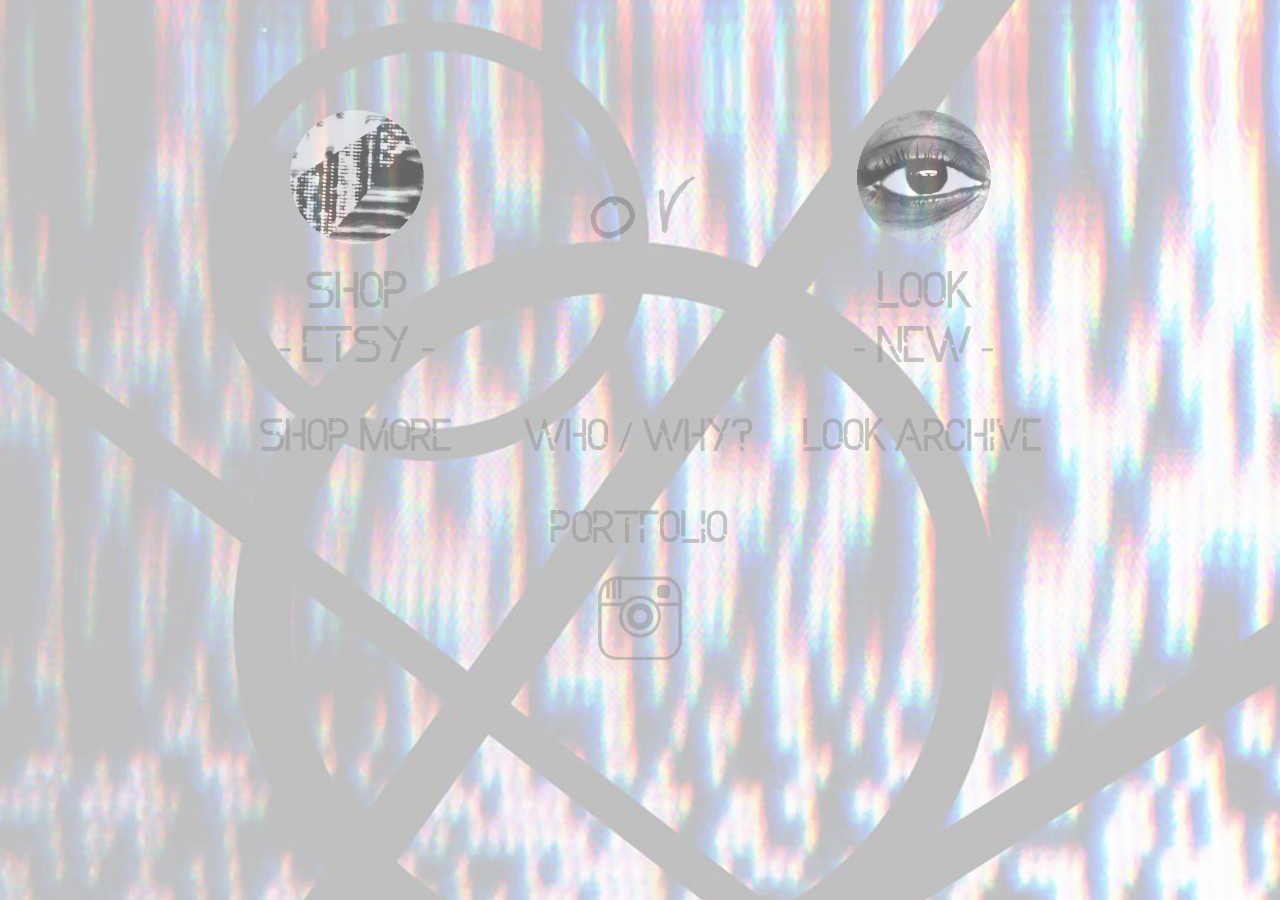
<file: index.html>
<!doctype html>
<!--[if lt IE 7]>      <html class="no-js lt-ie9 lt-ie8 lt-ie7" lang=""> <![endif]-->
<!--[if IE 7]>         <html class="no-js lt-ie9 lt-ie8" lang=""> <![endif]-->
<!--[if IE 8]>         <html class="no-js lt-ie9" lang=""> <![endif]-->
<!--[if gt IE 8]><!--> <html class=wrapper lang=""> <!--<![endif]-->
    <head>
        <meta charset="utf-8">
        <meta http-equiv="X-UA-Compatible" content="IE=edge,chrome=1">
        <title>Front Lawn Utopia</title>
        <meta name="description" content="Front Lawn Utopia print design shop pattern glitch digital new wave">
        <meta name="viewport" content="width=device-width, initial-scale=1">

        <link rel="stylesheet" href="css/bootstrap.min.css">
        <link rel="stylesheet" href="css/baguetteBox.min.css">
        <link rel="stylesheet" href="css/main.css">

        <script src="js/vendor/modernizr-2.8.3-respond-1.4.2.min.js"></script>
    </head>
    <body>
      <div class="container">
        <div class="row">
          <div class="col-md-4">
            <a href="https://www.etsy.com/shop/FrontLawnUtopia" target="_blank">
              <img src="img/shop.png?v=2.0" class="img-responsive img-transparent" alt="Etsy">
            </a>
          </div>
          <div class="col-md-4 hidden-xs">
             <img src="img/or.png?v=2.0" class="img-responsive img-transparent-or">
          </div>
          <div class="col-md-4">
            <a href="#" onclick="runLookbook()">
              <img src="img/lookbook.png?v=2.0" class="img-responsive img-transparent" alt="Lookbook">
            </a>
          </div>
        </div>
        <div class="row">
        <div class="col-md-4">
            <a href="shop_more.html">
             <img src="img/shop_more.png?v=2.0" class="img-responsive img-transparent">
            </a>
          </div>
          <div class="col-md-4">
            <a href="about.html">
             <img src="img/who.png?v=2.0" class="img-responsive img-transparent">
            </a>
          </div>
          <div class="col-md-4">
            <a href="#" onclick="runLookbookArchive()">
             <img src="img/lookbook_archive.png?v=2.0" class="img-responsive img-transparent" alt="Look Archive">
            </a>
          </div>
        </div>
        <div class="row">
          <div class="col-md-4 hidden-xs">
          </div>
          <div class="col-md-4">
            <a href="https://paulinagraphics.com/"">
              <img src="img/portfolio.png?v=2.0" class="img-responsive img-transparent" alt="Portfolio">
            </a>
          </div>
          <div class="col-md-4 hidden-xs">
          </div>
        </div>
        <div class="row">
          <div class="col-md-4 hidden-xs">
          </div>
          <div class="col-md-4">
            <a href="https://www.instagram.com/frontlawnutopia/" target="_blank">
             <img src="img/instagram_icon.png?v=2.0" class="img-responsive img-transparent">
            </a>
          </div>
          <div class="col-md-4 hidden-xs">
          </div>
        </div>
        <div class="gallery">
            <a href="img/lookbook/01.jpg" id="gallery-trigger">
            </a>
            <a href="img/lookbook/02.jpg">
            </a>
            <a href="img/lookbook/03.jpg">
            </a>
            <a href="img/lookbook/04.jpg">
            </a>
            <a href="img/lookbook/05.jpg">
            </a>
            <a href="img/lookbook/06.jpg">
            </a>
            <a href="img/lookbook/07.jpg">
            </a>
            <a href="img/lookbook/08.jpg">
            </a>
            <a href="img/lookbook/09.jpg">
            </a>
            <a href="img/lookbook/10.jpg">
            </a>
            <a href="img/lookbook/11.jpg">
            </a>
            <a href="img/lookbook/12.jpg">
            </a>
            <a href="img/lookbook/13.jpg">
            </a>
            <a href="img/lookbook/14.jpg">
            </a>
            <a href="img/lookbook/15.jpg">
            </a>
            <a href="img/lookbook/16.jpg">
            </a>
        </div>
        <div class="lookbook-archive">
            <a href="img/lookbook_archive/01.jpg" id="lookbook-archive-trigger">
            </a>
            <a href="img/lookbook_archive/02.jpg">
            </a>
            <a href="img/lookbook_archive/03.jpg">
            </a>
            <a href="img/lookbook_archive/04.jpg">
            </a>
            <a href="img/lookbook_archive/05.jpg">
            </a>
            <a href="img/lookbook_archive/06.jpg">
            </a>
            <a href="img/lookbook_archive/07.jpg">
            </a>
            <a href="img/lookbook_archive/08.jpg">
            </a>
            <a href="img/lookbook_archive/09.jpg">
            </a>
            <a href="img/lookbook_archive/10.jpg">
            </a>
        </div>
      </div>
      <script src="js/vendor/jquery-1.11.2.min.js"></script>
      <script src="js/vendor/baguetteBox.min.js"></script>
      <script>
        function runLookbook() {
          baguetteBox.run('.gallery', {
            overlayBackgroundColor: "rgba(255,255,255,0.1)"
          });
          document.getElementById('gallery-trigger').click()
        };
        function runLookbookArchive() {
          baguetteBox.run('.lookbook-archive', {
            overlayBackgroundColor: "rgba(255,255,255,0.1)"
          });
          document.getElementById('lookbook-archive-trigger').click()
        };
      </script>
      <script src="js/vendor/bootstrap.min.js"></script>
    </body>
</html>
</file>
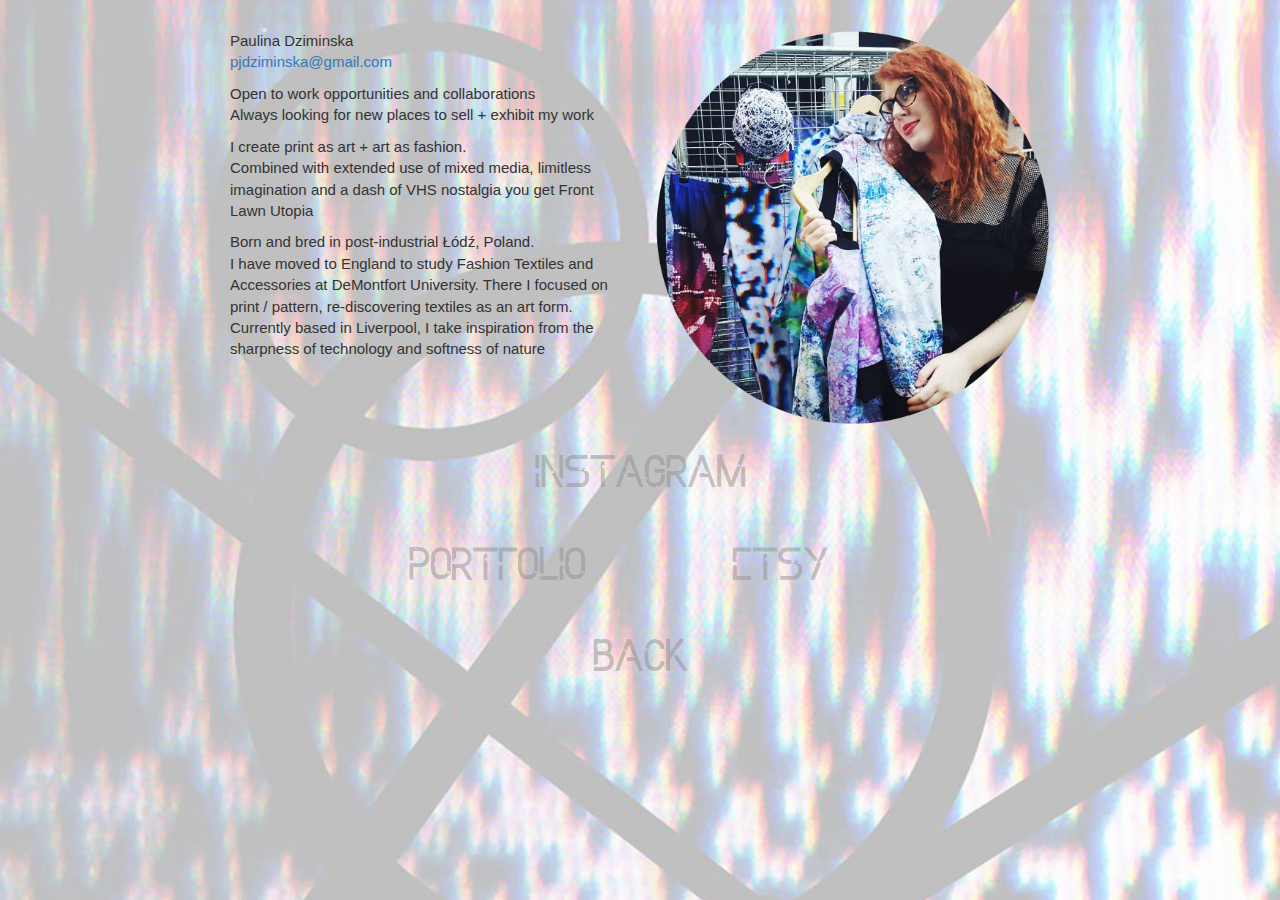
<file: about.html>
<!doctype html>
<!--[if lt IE 7]>      <html class="no-js lt-ie9 lt-ie8 lt-ie7" lang=""> <![endif]-->
<!--[if IE 7]>         <html class="no-js lt-ie9 lt-ie8" lang=""> <![endif]-->
<!--[if IE 8]>         <html class="no-js lt-ie9" lang=""> <![endif]-->
<!--[if gt IE 8]><!--> <html class=wrapper lang=""> <!--<![endif]-->
    <head>
        <meta charset="utf-8">
        <meta http-equiv="X-UA-Compatible" content="IE=edge,chrome=1">
        <title>Front Lawn Utopia</title>
        <meta name="description" content="Front Lawn Utopia print design shop pattern glitch digital new wave">
        <meta name="viewport" content="width=device-width, initial-scale=1">

        <link rel="stylesheet" href="css/bootstrap.min.css">
        <link rel="stylesheet" href="css/baguetteBox.min.css">
        <link rel="stylesheet" href="css/main.css">

        <script src="js/vendor/modernizr-2.8.3-respond-1.4.2.min.js"></script>
    </head>
    <body>
      <div class="container">
        <div class="row">
          <div class="col-md-6">
            <p>
              Paulina Dziminska
              <br>
              <a href="pjdziminska@gmail.com" target="_top">pjdziminska@gmail.com</a>
            </p>
            <p>Open to work opportunities and collaborations<br>
            Always looking for new places to sell + exhibit my work</p>
            <p>I create print as art + art as fashion.<br>
            Combined with extended use of mixed media, limitless imagination and a dash of VHS nostalgia you get Front Lawn Utopia</p>
            <p>Born and bred in post-industrial Łódź, Poland.<br>
            I have moved to England to study Fashion Textiles and Accessories at DeMontfort University. There I focused on print / pattern, re-discovering textiles as an art form. Currently based in Liverpool, I take inspiration from the sharpness of technology and softness of nature</p>
          </div>
          <div class="col-md-6 hidden-xs">
            <img src="img/utopia.png?v=2.0" class="img-responsive">
          </div>
        </div>
        <div class="row">
          <div class="col-md-4 hidden-xs">
          </div>
          <div class="col-md-4">
            <a href="https://www.instagram.com/frontlawnutopia/" target="_blank">
             <img src="img/instagram.png?v=2.0" class="img-responsive img-transparent">
            </a>
          </div>
          <div class="col-md-4 hidden-xs">
          </div>
        </div>
        <div class="row">
          <div class="col-md-2 hidden-xs">
          </div>
          <div class="col-md-4">
            <a href="#" onclick="runPortfolio()">
              <img src="img/portfolio.png?v=2.0" class="img-responsive img-transparent" alt="Portfolio">
            </a>
          </div>
          <div class="col-md-4">
            <a href="https://www.etsy.com/shop/FrontLawnUtopia" target="_blank">
             <img src="img/etsy.png?v=2.0" class="img-responsive img-transparent">
            </a>
          </div>
          <div class="col-md-2 hidden-xs">
          </div>
        </div>
        <div class="row">
          <div class="col-md-4 hidden-xs">
          </div>
          <div class="col-md-4">
            <a href="index.html">
             <img src="img/back.png?v=2.0" class="img-responsive img-transparent">
            </a>
          </div>
          <div class="col-md-4 hidden-xs">
          </div>
        </div>
        <div class="portfolio">
            <a href="img/portfolio/01.jpg" id="portfolio-trigger">
            </a>
            <a href="img/portfolio/02.jpg">
            </a>
            <a href="img/portfolio/03.jpg">
            </a>
            <a href="img/portfolio/04.jpg">
            </a>
            <a href="img/portfolio/05.jpg">
            </a>
            <a href="img/portfolio/06.jpg">
            </a>
            <a href="img/portfolio/07.jpg">
            </a>
            <a href="img/portfolio/08.jpg">
            </a>
            <a href="img/portfolio/09.jpg">
            </a>
            <a href="img/portfolio/10.jpg">
            </a>
            <a href="img/portfolio/11.jpg">
            </a>
        </div>
      </div>
      <script src="js/vendor/jquery-1.11.2.min.js"></script>
      <script src="js/vendor/baguetteBox.min.js"></script>
      <script>
        function runPortfolio() {
          baguetteBox.run('.portfolio', {
            overlayBackgroundColor: "rgba(255,255,255,0.1)"
          });
          document.getElementById('portfolio-trigger').click()
        };
      </script>
      <script src="js/vendor/bootstrap.min.js"></script>
    </body>
</html>
</file>
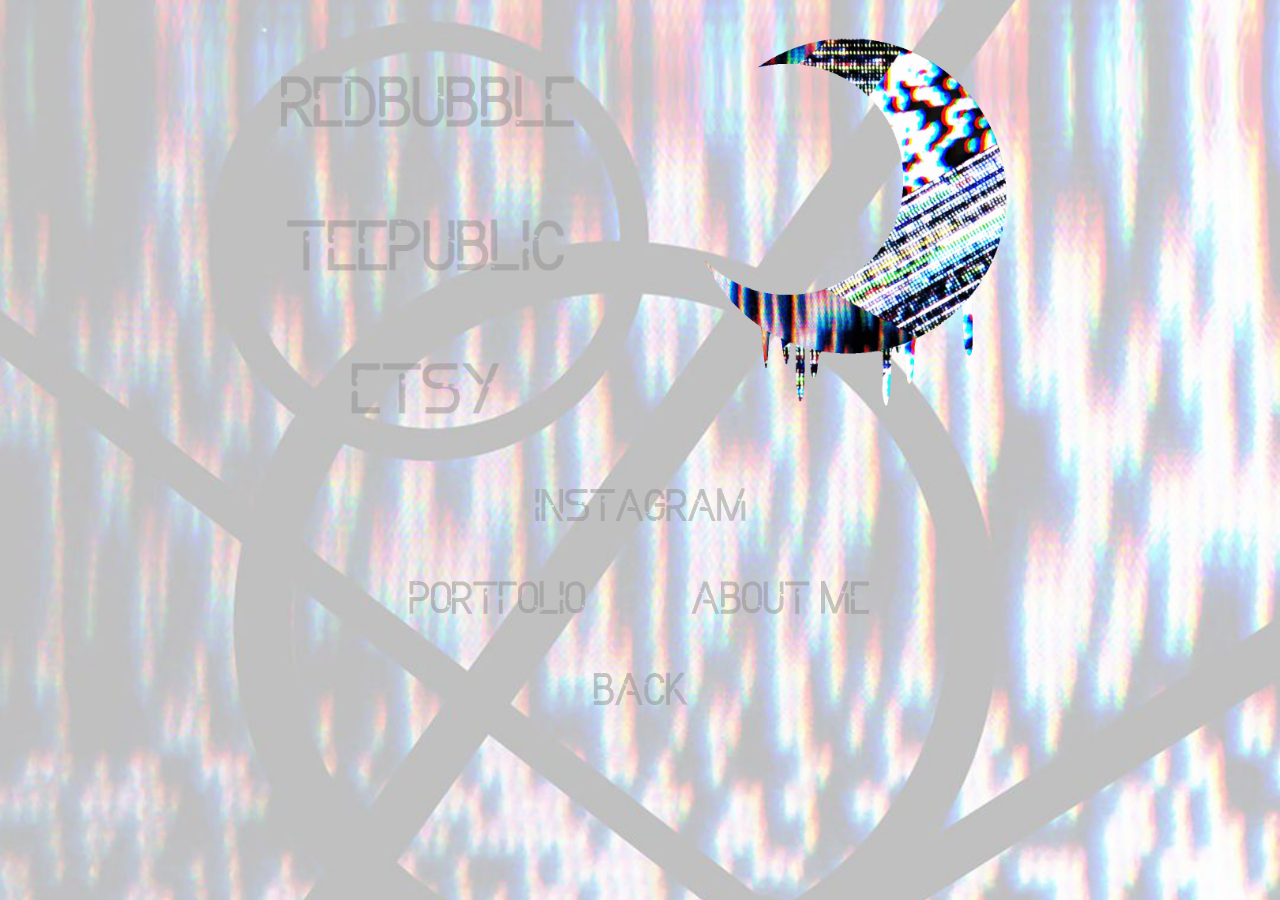
<file: shop_more.html>
<!doctype html>
<!--[if lt IE 7]>      <html class="no-js lt-ie9 lt-ie8 lt-ie7" lang=""> <![endif]-->
<!--[if IE 7]>         <html class="no-js lt-ie9 lt-ie8" lang=""> <![endif]-->
<!--[if IE 8]>         <html class="no-js lt-ie9" lang=""> <![endif]-->
<!--[if gt IE 8]><!--> <html class=wrapper lang=""> <!--<![endif]-->
    <head>
        <meta charset="utf-8">
        <meta http-equiv="X-UA-Compatible" content="IE=edge,chrome=1">
        <title>Front Lawn Utopia</title>
        <meta name="description" content="Front Lawn Utopia print design shop pattern glitch digital new wave">
        <meta name="viewport" content="width=device-width, initial-scale=1">

        <link rel="stylesheet" href="css/bootstrap.min.css">
        <link rel="stylesheet" href="css/baguetteBox.min.css">
        <link rel="stylesheet" href="css/main.css">

        <script src="js/vendor/modernizr-2.8.3-respond-1.4.2.min.js"></script>
    </head>
    <body>
      <div class="container">
        <div class="row">
          <div class="col-md-6">
            <div class="row">
              <div class="col-md-12">
                <a href="https://www.redbubble.com/people/FrontLawnUtopia/portfolio" target="_blank">
                 <img src="img/redbubble.png?v=2.0" class="img-responsive img-transparent">
                </a>
              </div>
            </div>
            <div class="row">
              <div class="col-md-12">
                <a href="https://www.teepublic.com/user/frontlawnutopia" target="_blank">
                 <img src="img/teepublic.png?v=2.0" class="img-responsive img-transparent">
                </a>
              </div>
            </div>
            <div class="row">
              <div class="col-md-12">
                <a href="https://www.etsy.com/shop/FrontLawnUtopia" target="_blank">
                 <img src="img/etsy.png?v=2.0" class="img-responsive img-transparent">
                </a>
              </div>
            </div>
          </div>
          <div class="col-md-6 hidden-xs">
            <img src="img/moon.gif?v=2.0" class="img-responsive">
          </div>
        </div>
        <div class="row">
          <div class="col-md-4 hidden-xs">
          </div>
          <div class="col-md-4">
            <a href="https://www.instagram.com/frontlawnutopia/" target="_blank">
             <img src="img/instagram.png?v=2.0" class="img-responsive img-transparent">
            </a>
          </div>
          <div class="col-md-4 hidden-xs">
          </div>
        </div>
        <div class="row">
          <div class="col-md-2 hidden-xs">
          </div>
          <div class="col-md-4">
            <a href="#" onclick="runPortfolio()">
              <img src="img/portfolio.png?v=2.0" class="img-responsive img-transparent" alt="Portfolio">
            </a>
          </div>
          <div class="col-md-4">
            <a href="about.html">
             <img src="img/about.png?v=2.0" class="img-responsive img-transparent">
            </a>
          </div>
          <div class="col-md-2 hidden-xs">
          </div>
        </div>
        <div class="row">
          <div class="col-md-4 hidden-xs">
          </div>
          <div class="col-md-4">
            <a href="index.html">
             <img src="img/back.png?v=2.0" class="img-responsive img-transparent">
            </a>
          </div>
          <div class="col-md-4 hidden-xs">
          </div>
        </div>
        <div class="portfolio">
            <a href="img/portfolio/01.jpg" id="portfolio-trigger">
            </a>
            <a href="img/portfolio/02.jpg">
            </a>
            <a href="img/portfolio/03.jpg">
            </a>
            <a href="img/portfolio/04.jpg">
            </a>
            <a href="img/portfolio/05.jpg">
            </a>
            <a href="img/portfolio/06.jpg">
            </a>
            <a href="img/portfolio/07.jpg">
            </a>
            <a href="img/portfolio/08.jpg">
            </a>
            <a href="img/portfolio/09.jpg">
            </a>
            <a href="img/portfolio/10.jpg">
            </a>
            <a href="img/portfolio/11.jpg">
            </a>
        </div>
      </div>
      <script src="js/vendor/jquery-1.11.2.min.js"></script>
      <script src="js/vendor/baguetteBox.min.js"></script>
      <script>
        function runPortfolio() {
          baguetteBox.run('.portfolio', {
            overlayBackgroundColor: "rgba(255,255,255,0.1)"
          });
          document.getElementById('portfolio-trigger').click()
        };
      </script>
      <script src="js/vendor/bootstrap.min.js"></script>
    </body>
</html>
</file>
<file: css/main.css>
body {
  margin-top: 30px;
  margin-bottom: 30px;
  background: none;
}

p {
  font-size: 15px;
}

.wrapper{
  background: url('../img/background.jpg') no-repeat   center center fixed;
  -webkit-background-size: cover;
  -moz-background-size: cover;
  -o-background-size: cover;
  background-size: cover;
}

.img-transparent {
  opacity: 0.5;
  filter: alpha(opacity=50);
}

.img-transparent-or {
  opacity: 0.3;
  filter: alpha(opacity=30);
}

.img-transparent:hover {
  opacity: 1;
  filter: alpha(opacity=100);
}

a:focus, a:active {
  outline: none !important;
}

@media (min-width: 768px) {
  .container {
      width: 850px;
  }
}
</file>
<file: css/baguetteBox.min.css>
/*!
 * baguetteBox.js
 * @author  feimosi
 * @version 1.9.1
 * @url https://github.com/feimosi/baguetteBox.js
 */#baguetteBox-overlay{display:none;opacity:0;position:fixed;overflow:hidden;top:0;left:0;width:100%;height:100%;z-index:1000000;background-color:#222;background-color:rgba(0,0,0,.8);-webkit-transition:opacity .5s ease;transition:opacity .5s ease}#baguetteBox-overlay.visible{opacity:1}#baguetteBox-overlay .full-image{display:inline-block;position:relative;width:100%;height:100%;text-align:center}#baguetteBox-overlay .full-image figure{display:inline;margin:0;height:100%}#baguetteBox-overlay .full-image img{display:inline-block;width:auto;height:auto;max-height:100%;max-width:100%;vertical-align:middle;-webkit-box-shadow:0 0 8px rgba(0,0,0,.6);-moz-box-shadow:0 0 8px rgba(0,0,0,.6);box-shadow:0 0 8px rgba(0,0,0,.6)}#baguetteBox-overlay .full-image figcaption{display:block;position:absolute;bottom:0;width:100%;text-align:center;line-height:1.8;white-space:normal;color:#ccc;background-color:#000;background-color:rgba(0,0,0,.6);font-family:sans-serif}#baguetteBox-overlay .full-image:before{content:"";display:inline-block;height:50%;width:1px;margin-right:-1px}#baguetteBox-slider{position:absolute;left:0;top:0;height:100%;width:100%;white-space:nowrap;-webkit-transition:left .4s ease,-webkit-transform .4s ease;transition:left .4s ease,-webkit-transform .4s ease;transition:left .4s ease,transform .4s ease;transition:left .4s ease,transform .4s ease,-webkit-transform .4s ease,-moz-transform .4s ease}#baguetteBox-slider.bounce-from-right{-webkit-animation:bounceFromRight .4s ease-out;animation:bounceFromRight .4s ease-out}#baguetteBox-slider.bounce-from-left{-webkit-animation:bounceFromLeft .4s ease-out;animation:bounceFromLeft .4s ease-out}@-webkit-keyframes bounceFromRight{0%,100%{margin-left:0}50%{margin-left:-30px}}@keyframes bounceFromRight{0%,100%{margin-left:0}50%{margin-left:-30px}}@-webkit-keyframes bounceFromLeft{0%,100%{margin-left:0}50%{margin-left:30px}}@keyframes bounceFromLeft{0%,100%{margin-left:0}50%{margin-left:30px}}.baguetteBox-button#next-button,.baguetteBox-button#previous-button{top:50%;top:calc(50% - 30px);width:44px;height:60px}.baguetteBox-button{position:absolute;cursor:pointer;outline:0;padding:0;margin:0;border:0;-moz-border-radius:15%;border-radius:15%;background-color:#323232;background-color:rgba(50,50,50,.5);color:#ddd;font:1.6em sans-serif;-webkit-transition:background-color .4s ease;transition:background-color .4s ease}.baguetteBox-button:focus,.baguetteBox-button:hover{background-color:rgba(50,50,50,.9)}.baguetteBox-button#next-button{right:2%}.baguetteBox-button#previous-button{left:2%}.baguetteBox-button#close-button{top:20px;right:2%;right:calc(2% + 6px);width:30px;height:30px}.baguetteBox-button svg{position:absolute;left:0;top:0}.baguetteBox-spinner{width:40px;height:40px;display:inline-block;position:absolute;top:50%;left:50%;margin-top:-20px;margin-left:-20px}.baguetteBox-double-bounce1,.baguetteBox-double-bounce2{width:100%;height:100%;-moz-border-radius:50%;border-radius:50%;background-color:#fff;opacity:.6;position:absolute;top:0;left:0;-webkit-animation:bounce 2s infinite ease-in-out;animation:bounce 2s infinite ease-in-out}.baguetteBox-double-bounce2{-webkit-animation-delay:-1s;animation-delay:-1s}@-webkit-keyframes bounce{0%,100%{-webkit-transform:scale(0);transform:scale(0)}50%{-webkit-transform:scale(1);transform:scale(1)}}@keyframes bounce{0%,100%{-webkit-transform:scale(0);-moz-transform:scale(0);transform:scale(0)}50%{-webkit-transform:scale(1);-moz-transform:scale(1);transform:scale(1)}}
</file>
